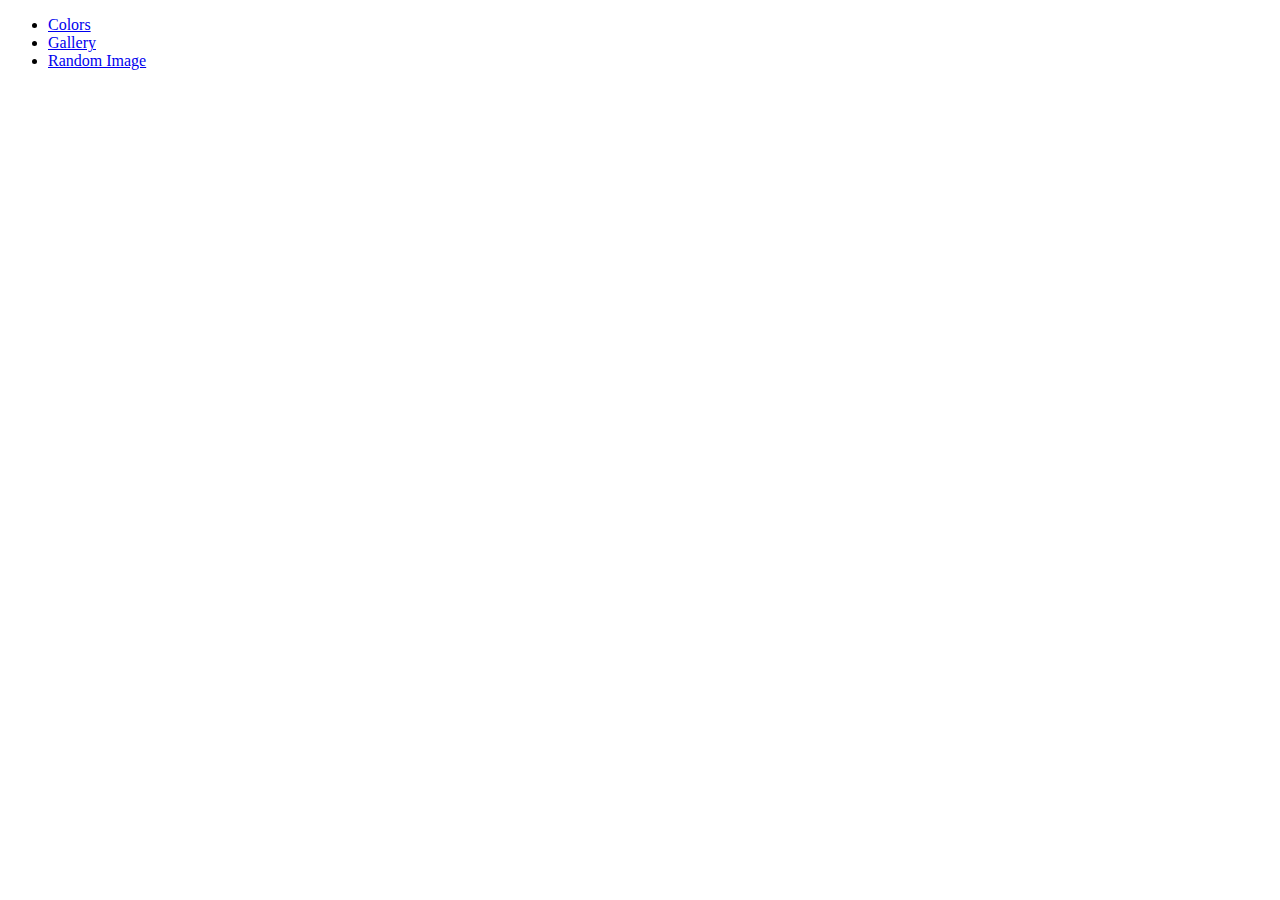
<file: index.html>
<!DOCTYPE html>
<html lang="en">
<head>
    <meta charset="UTF-8">
    <meta name="viewport" content="width=device-width, initial-scale=1.0">
    <title>JS SAndbox</title>
</head>
<body>
    <div class="container">
        <ul>
            <li><a href="colors.html">Colors</a></li>
            <li><a href="gallery.html">Gallery</a></li>
            <li><a href="random-image.html">Random Image</a></li>
        </ul>
    </div>
</body>
</html>
</file>
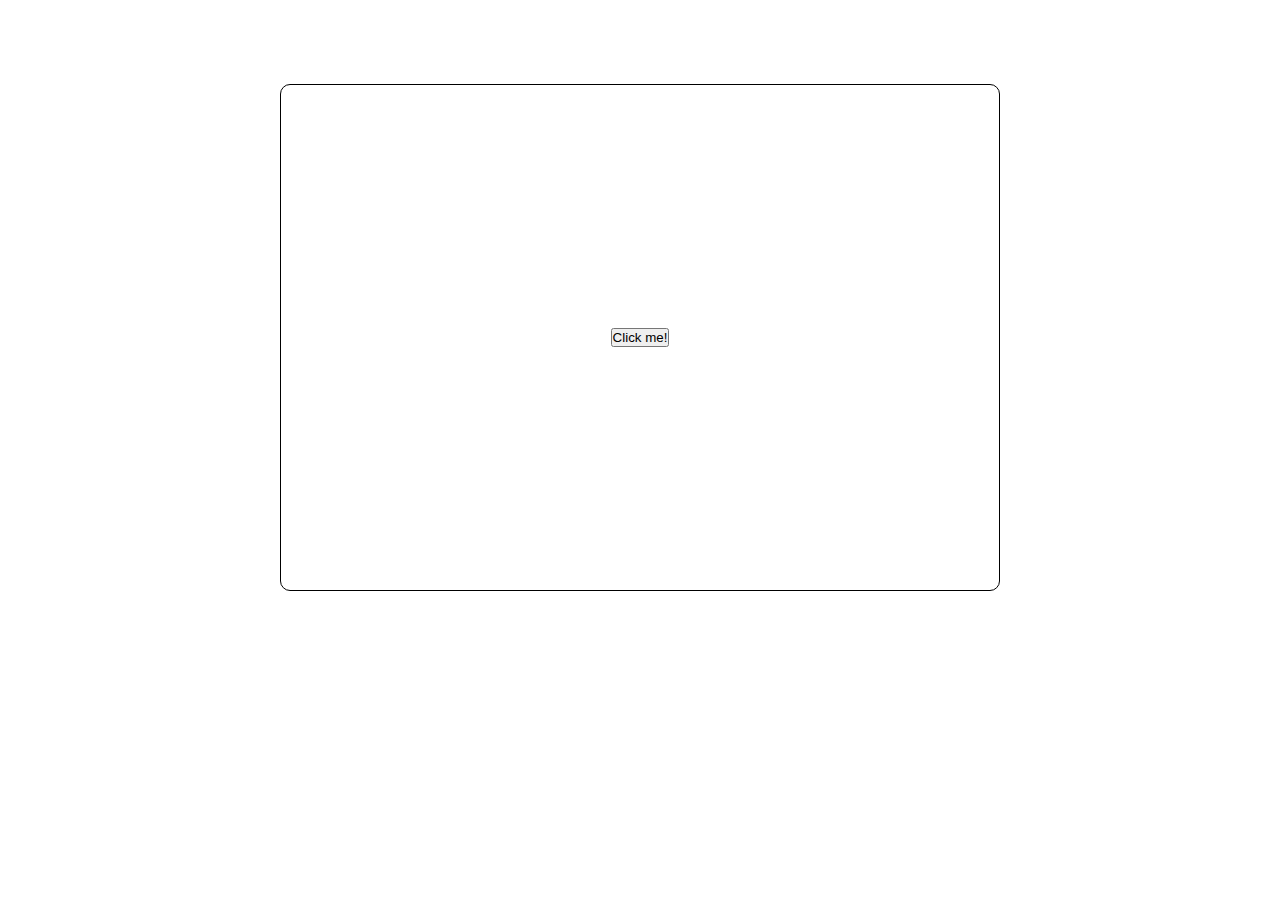
<file: colors.html>
<!DOCTYPE html>
<html lang="en">
<head>
    <meta charset="UTF-8">
    <meta name="viewport" content="width=device-width, initial-scale=1.0">
    <title>Random colors</title>
    <link rel="stylesheet" href="css/colors.css">
</head>
<body>
    <div class="container">
        <div class="box-container">
            <div class="box">
                <button>Click me!</button>
            </div>
        </div>
    </div>
    <script src="js/colors.js"></script>
</body>
</html>
</file>
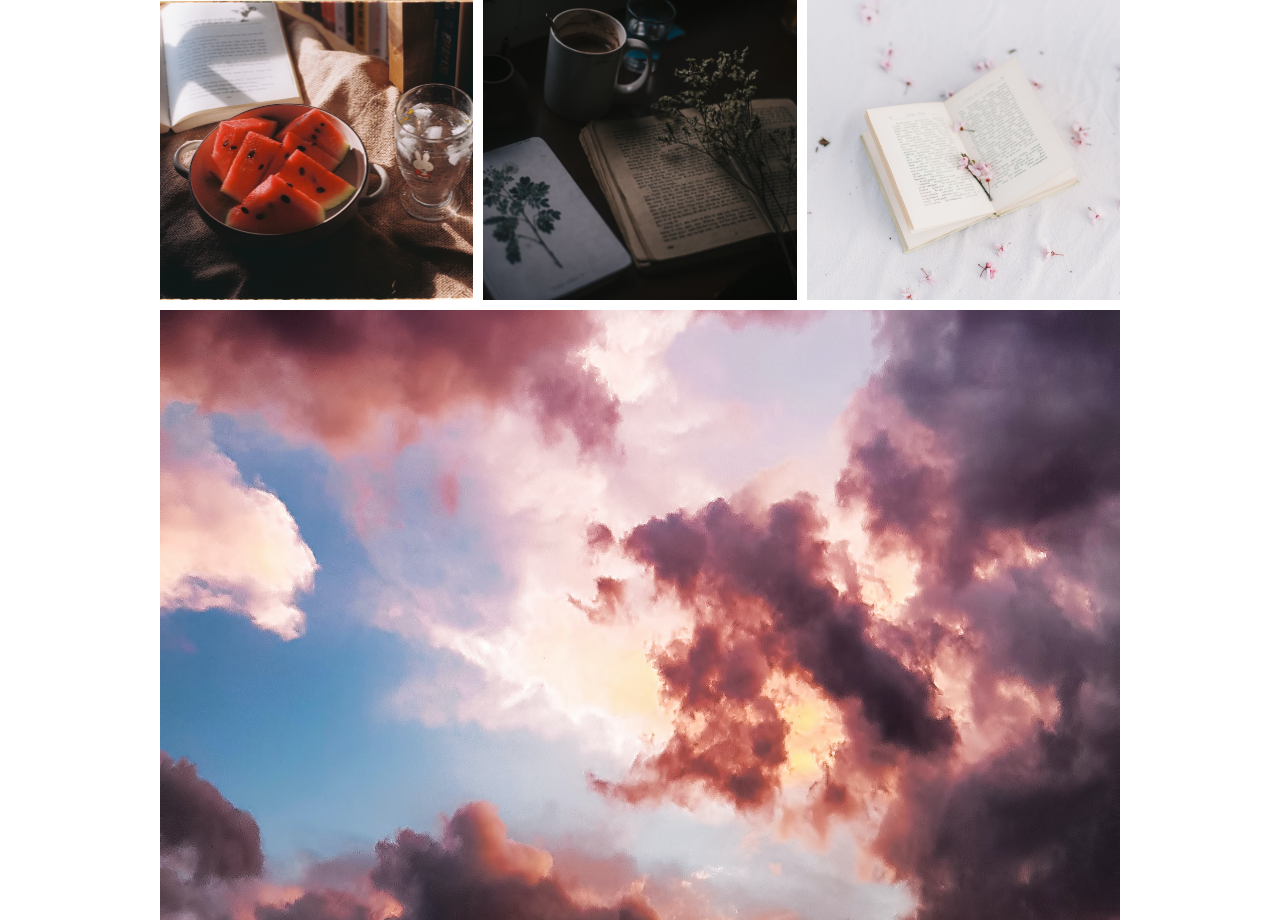
<file: gallery.html>
<!DOCTYPE html>
<html lang="en">
<head>
    <meta charset="UTF-8">
    <meta name="viewport" content="width=device-width, initial-scale=1.0">
    <title>JS Gallery</title>
    <link rel="stylesheet" href="css/images.css">
</head>
<body>
    <div class="container">
        <div class="gallery">
            <div class="gallery-image gallery-image1">
                <img src="images/pic1.jpg" alt="">
            </div>
            <div class="gallery-image gallery-image2">
                <img src="images/pic2.jpg" alt="">
            </div>
            <div class="gallery-image gallery-image3">
                <img src="images/pic3.jpg" alt="">
            </div>
            <div class="gallery-image gallery-image4">
                <img src="images/pic4.jpg" alt="">
            </div>
        </div>
    </div>
    <script src="js/image.js"></script>
</body>
</html>
</file>
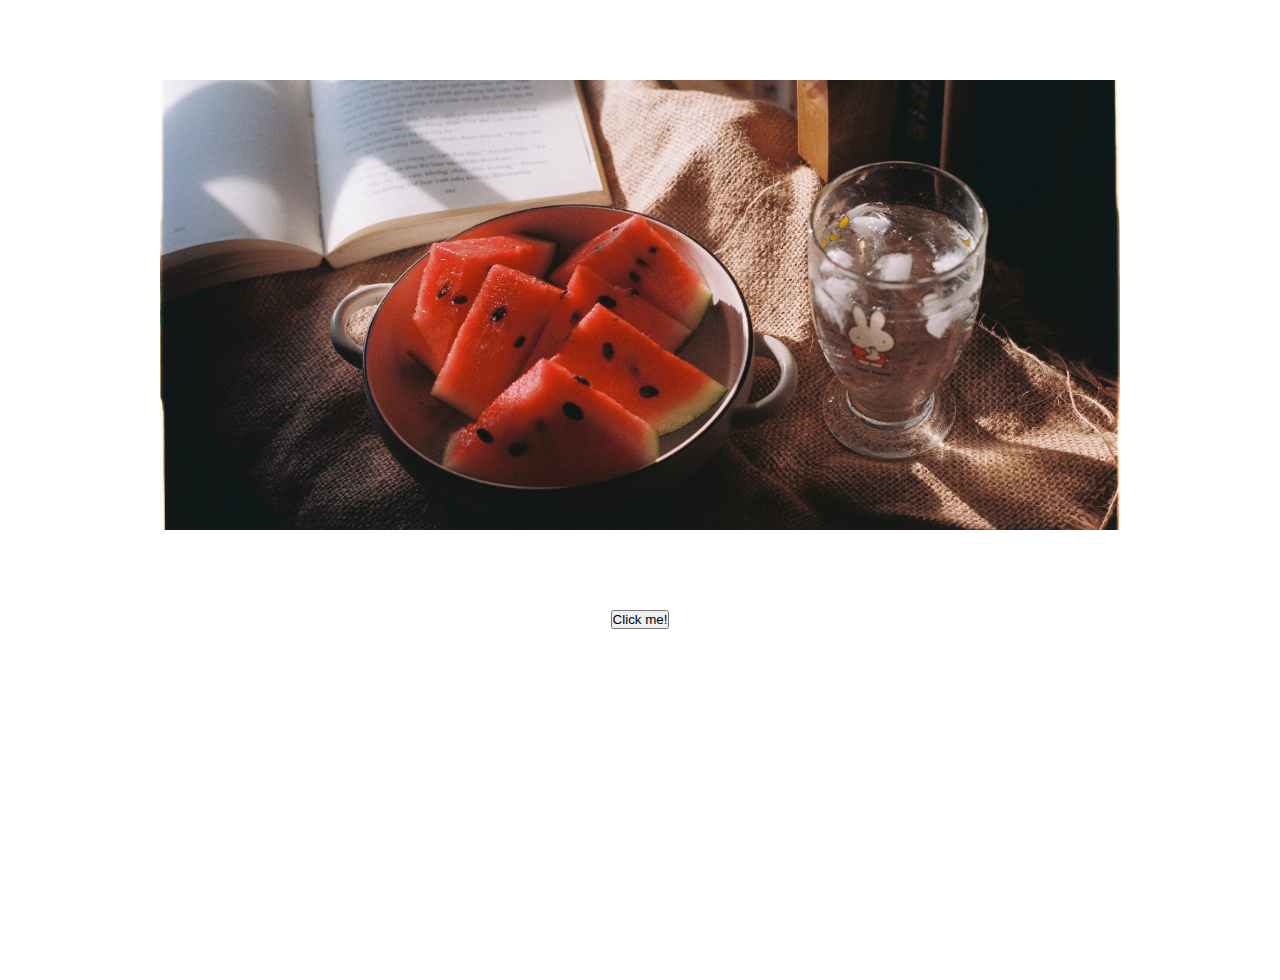
<file: random-image.html>
<!DOCTYPE html>
<html lang="en">
<head>
    <meta charset="UTF-8">
    <meta name="viewport" content="width=device-width, initial-scale=1.0">
    <title>Random Image</title>
    <link rel="stylesheet" href="css/randomImage.css">
</head>
<body>
    <div class="container">
        <div class="image-container">
            <img src="images/pic1.jpg" alt="">
        </div>
        <button>Click me!</button>
    </div>
    <script src="js/randomImage.js"></script>
</body>
</html>
</file>
<file: css/colors.css>
* {
    margin: 0;
    padding: 0;
    box-sizing: border-box;
}
.box-container {
    align-items: center;
    display: flex;
    justify-content: center;
    height: 75vh;
    margin: 0 auto;
    width: 75%;
}
.box {
    align-items: center;
    display: flex;
    justify-content: center;
    border: 1px solid black;
    border-radius: 10px;
    height: 75%;
    margin: 0 auto;
    width: 75%;
}
</file>
<file: css/images.css>
* {
    padding: 0;
    margin: 0;
    box-sizing: border-box;
}
.gallery {
    display: grid;
    height: 95%;
    gap: 10px;
    grid-template-columns: repeat(3, 1fr);
    grid-template-rows: repeat(3, 300px);
    margin: 0 auto;
    width: 75%;
}
.gallery-image img {
    height: 100%;
    object-fit: cover;
    width: 100%;
}
.gallery-image4 {
    grid-column: 1/4;
    grid-row: 2/4;
}
</file>
<file: css/randomImage.css>
* {
    padding: 0;
    margin: 0;
    box-sizing: border-box;
}
.container {
    height: 100vh;
    text-align: center;
}
.image-container {
    height: 50%;
    margin: 5rem auto;
    width: 75%;
}
img {
    object-fit: cover;
    height: 100%;
    width: 100%;
}
</file>
